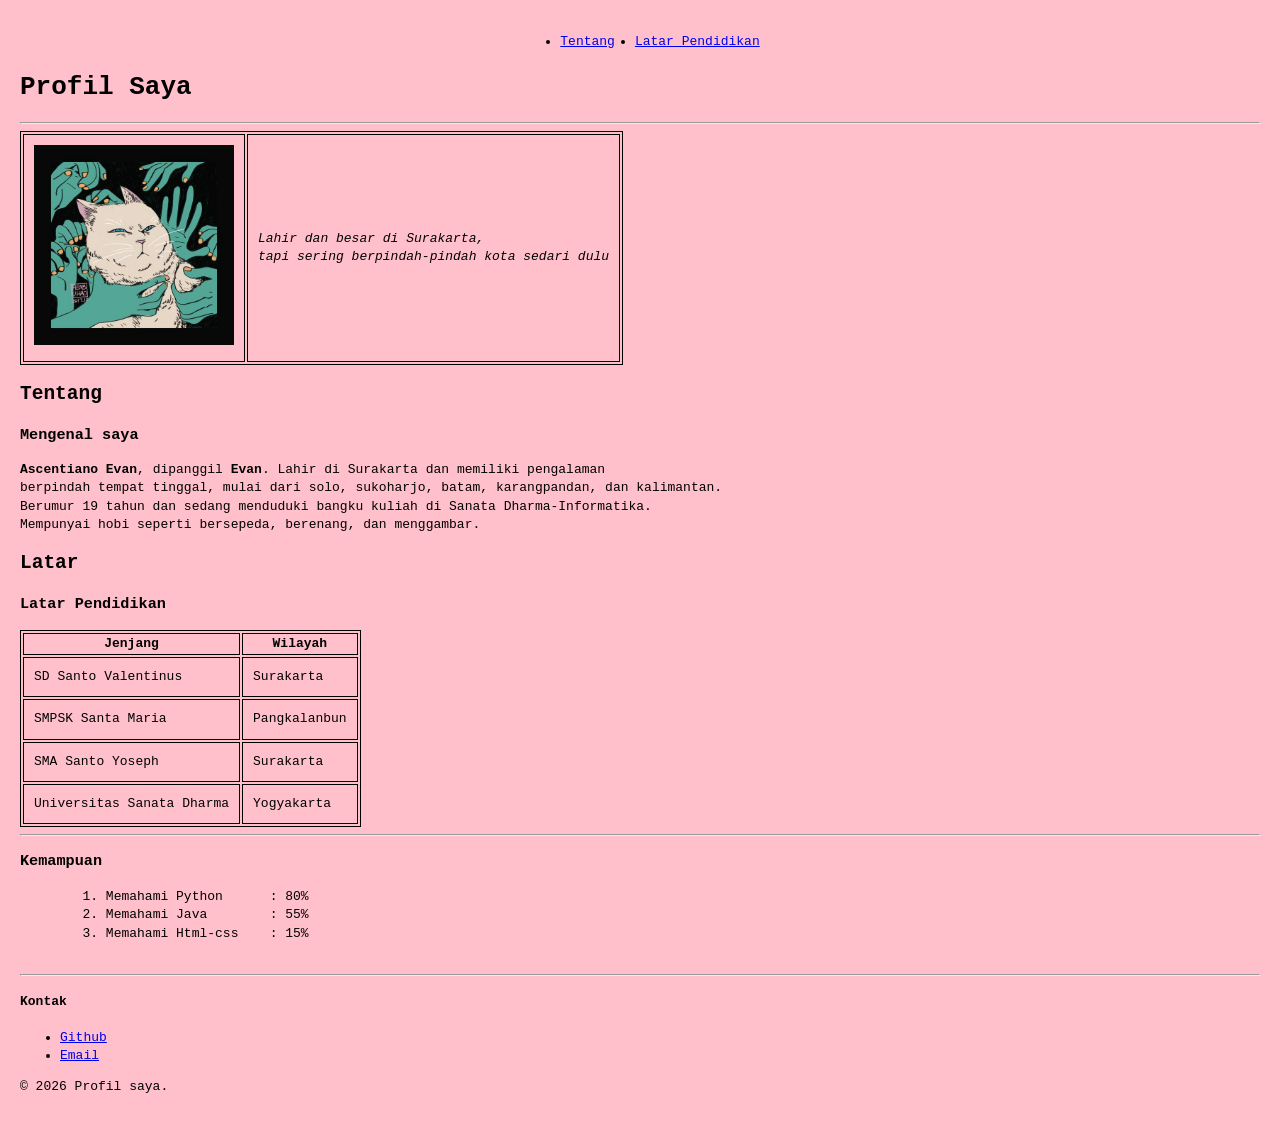
<file: Pemrograman Web/tugas_2/index.html>
<!DOCTYPE html>
<html lang = "id">
	<head>
		<meta charset="UTF-8">
		<link rel="stylesheet" href="styles.css">
		<title>Profil Saya : Semantik</title>
	</head>
	
	<body>
		<header>
			<nav>
				<ul class = "nav">
					<li><a href = "#Tentang">Tentang</a></li>
					<li><a href = "#Latar">Latar Pendidikan</a></li>
				</ul>
			</nav>
			<h1>Profil Saya</h1>

		</header>
		<hr>
		
		<main>			
			<table>
				<tr>
					<td><img src="util/cat1.jpeg" alt="me" width = "200"
					height = "200"></td>
					<td><em>Lahir dan besar di Surakarta,<br> tapi sering berpindah-pindah kota sedari dulu</em></td>
				</tr>
			</table>
			
			<section id = "Tentang" class = "Tentang">
				<h2>Tentang</h2>

				<article>
					<h3>Mengenal saya</h3>
					<p>
						<b>Ascentiano Evan</b>, dipanggil <b>Evan</b>. Lahir di Surakarta dan memiliki pengalaman<br>
						berpindah tempat tinggal, mulai dari solo, sukoharjo, batam, karangpandan, dan kalimantan.<br>Berumur
						19 tahun dan sedang menduduki bangku kuliah di Sanata Dharma-Informatika.<br>
						Mempunyai hobi seperti bersepeda, berenang, dan menggambar.
					</p>
				</article>
			</section>
					
			<section id = "Latar" class="Latar">
				<h2>Latar</h2>
				
				<article>
					<h3>Latar Pendidikan</h3>
					
					<table>
						<tr>
							<th>Jenjang</th>
							<th>Wilayah</th>
						</tr>
						<tr>
							<td>SD Santo Valentinus</td>
							<td>Surakarta</td>
						</tr>
						<tr>
							<td>SMPSK Santa Maria</td>
							<td>Pangkalanbun</td>
						</tr>
						<tr>
							<td>SMA Santo Yoseph</td>
							<td>Surakarta</td>
						</tr>
						<tr>
							<td>Universitas Sanata Dharma  </td>
							<td>Yogyakarta</td>
						</tr>
					</table>
				</article>
			</section>
			<hr>
		</main>
		
		<aside>
			<h3>Kemampuan</h3>
			<h2></h2>
			<pre>
	1. Memahami Python	: 80%
	2. Memahami Java	: 55%
	3. Memahami Html-css	: 15%
			</pre>
			
			<hr>
			<h4>Kontak</h4>
			<ul>
				<li><a href = "https://github.com/AscEvan">Github</a></li>
				<li><a href = "mailto:eascentiano@gmail.com">Email</a></li>
			</ul>
		</aside>
		
		<footer>
			<p>&copy; 2026 Profil saya.</p>
		</footer>	
	
	</body>
</html>
</file>
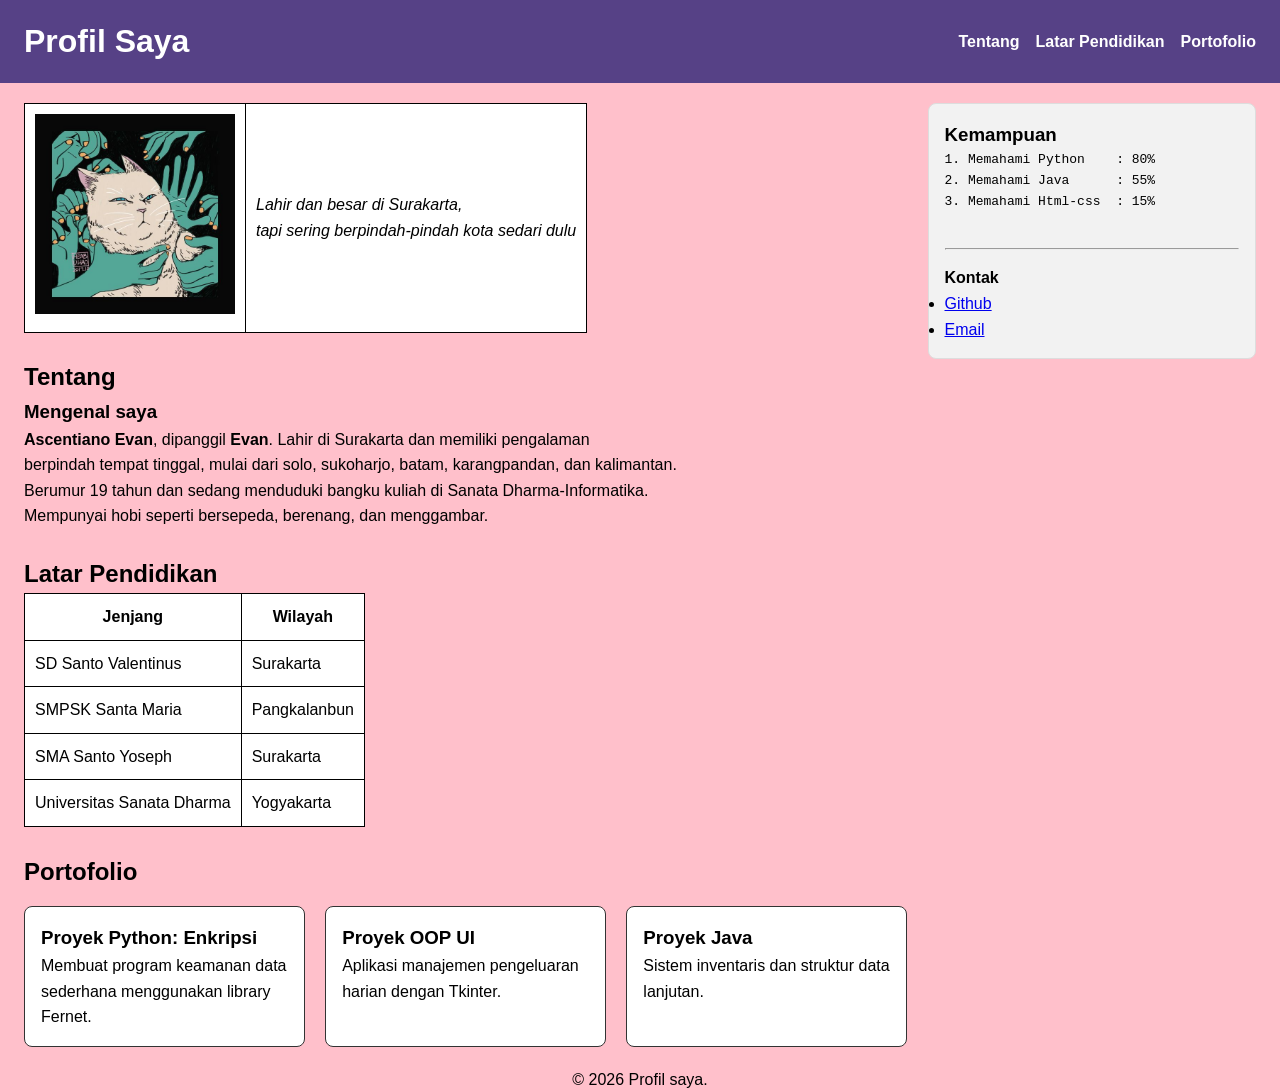
<file: Pemrograman Web/tugas_3/index.html>
<!DOCTYPE html>
<html lang="id">
<head>
    <meta charset="UTF-8">
    <meta name="viewport" content="width=device-width, initial-scale=1.0">
    <link rel="stylesheet" href="styles.css">
    <title>Profil Saya : Semantik</title>
</head>
<body>
    <header>
        <h1>Profil Saya</h1>
        <nav>
            <ul class="nav">
                <li><a href="#Tentang">Tentang</a></li>
                <li><a href="#Latar">Latar Pendidikan</a></li>
                <li><a href="#Portofolio">Portofolio</a></li>
            </ul> 
        </nav>
    </header>
    
    <main>
        <section class="konten-kiri">
            <table>
                <tr>
                    <td><img src="util/cat1.jpeg" alt="me" width="200" height="200"></td>
                    <td><em>Lahir dan besar di Surakarta,<br> tapi sering berpindah-pindah kota sedari dulu</em></td>
                </tr>
            </table>
            <br>

            <section id="Tentang">
                <h2>Tentang</h2>
                <article>
                    <h3>Mengenal saya</h3>
                    <p>
                        <b>Ascentiano Evan</b>, dipanggil <b>Evan</b>. Lahir di Surakarta dan memiliki pengalaman<br>
                        berpindah tempat tinggal, mulai dari solo, sukoharjo, batam, karangpandan, dan kalimantan.<br>Berumur
                        19 tahun dan sedang menduduki bangku kuliah di Sanata Dharma-Informatika.<br>
                        Mempunyai hobi seperti bersepeda, berenang, dan menggambar.
                    </p>
                </article>
            </section>
            <br>

            <section id="Latar">
                <h2>Latar Pendidikan</h2>
                <article>
                    <table>
                        <tr>
                            <th>Jenjang</th>
                            <th>Wilayah</th>
                        </tr>
                        <tr>
                            <td>SD Santo Valentinus</td>
                            <td>Surakarta</td>
                        </tr>
                        <tr>
                            <td>SMPSK Santa Maria</td>
                            <td>Pangkalanbun</td>
                        </tr>
                        <tr>
                            <td>SMA Santo Yoseph</td>
                            <td>Surakarta</td>
                        </tr>
                        <tr>
                            <td>Universitas Sanata Dharma</td>
                            <td>Yogyakarta</td>
                        </tr>
                    </table>
                </article>
            </section>
            <br>

            <section id="Portofolio">
                <h2>Portofolio</h2>
                <div class="daftar-artikel">
                    <article class="kartu">
                        <h3>Proyek Python: Enkripsi</h3>
                        <p>Membuat program keamanan data sederhana menggunakan library Fernet.</p>
                    </article>
                    <article class="kartu">
                        <h3>Proyek OOP UI</h3>
                        <p>Aplikasi manajemen pengeluaran harian dengan Tkinter.</p>
                    </article>
                    <article class="kartu">
                        <h3>Proyek Java</h3>
                        <p>Sistem inventaris dan struktur data lanjutan.</p>
                    </article>
                </div>
            </section>
        </section>
        
        <aside>
            <h3>Kemampuan</h3>
            <pre>
1. Memahami Python    : 80%
2. Memahami Java      : 55%
3. Memahami Html-css  : 15%
            </pre>
            <hr style="margin: 15px 0;">
            <h4>Kontak</h4>
            <ul>
                <li><a href="https://github.com/AscEvan">Github</a></li>
                <li><a href="mailto:eascentiano@gmail.com">Email</a></li>
            </ul>
        </aside>
    </main>
    
    <footer style="margin-top: 20px; text-align: center;">
        <p>&copy; 2026 Profil saya.</p>
    </footer>	
</body>
</html>
</file>
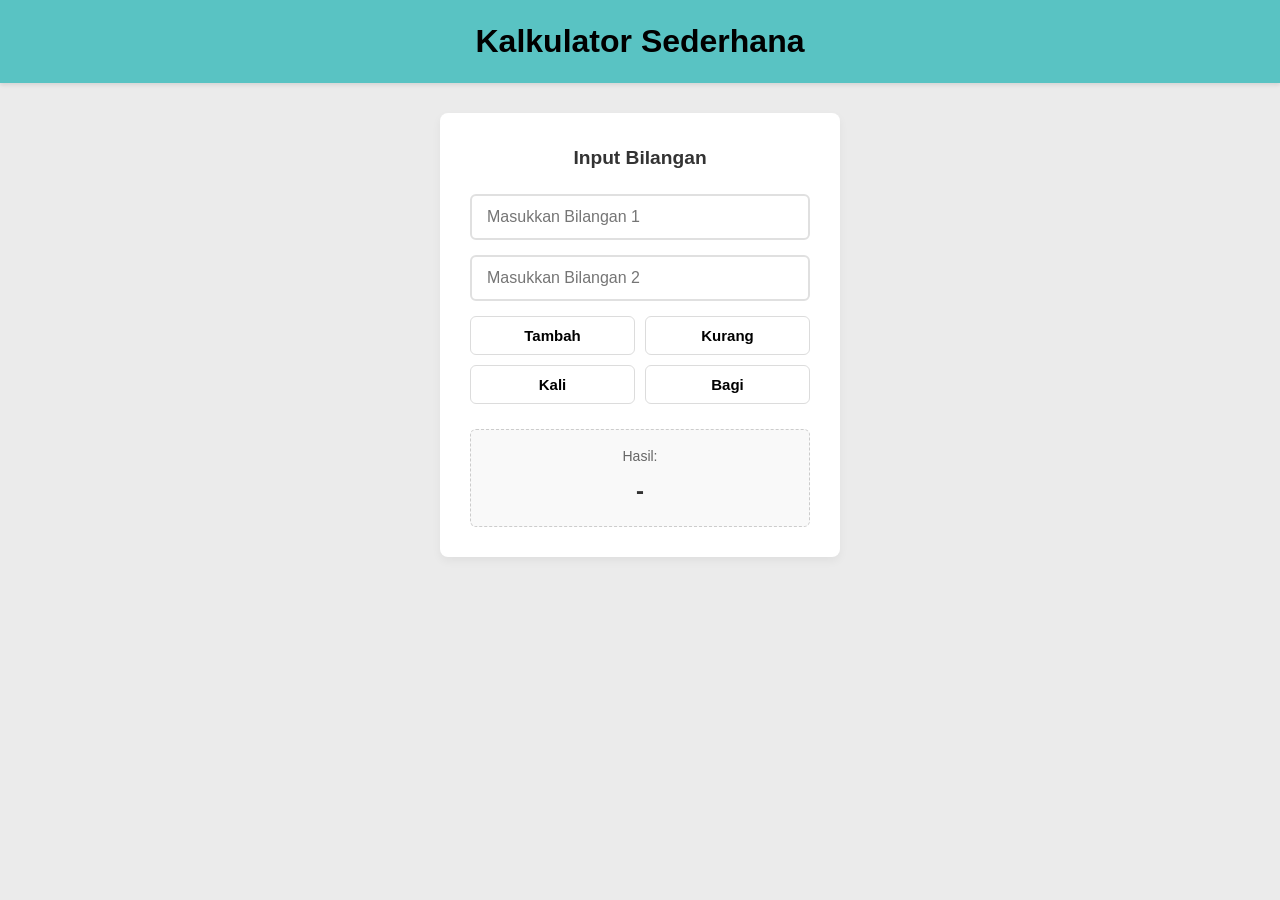
<file: Pemrograman Web/tugas_4/index.html>
<!DOCTYPE html>
<html lang="id">
	<head>
	<meta charset="UTF-8">
		<link rel="stylesheet" href="styles.css">
		<title>Tugas : Kalkulator Sederhana</title>
	</head>
	
	<body>
		<header>
			<h1>Kalkulator Sederhana</h1>
		</header>
		
	<main>
		<section class="calc">
			<h2>Input Bilangan</h2>

			<div class="input-group">
				<input type="text" id="bilangan1" placeholder="Masukkan Bilangan 1">
				<input type="text" id="bilangan2" placeholder="Masukkan Bilangan 2">
			</div>

			<div class="button-group">
				<button id="Tambah" onclick="tambah(bilangan1.value, bilangan2.value)">Tambah</button>
				<button id="Kurang" onclick="kurang(bilangan1.value, bilangan2.value)">Kurang</button>
				<button id="Kali" onclick="kali(bilangan1.value, bilangan2.value)">Kali</button>
				<button id="Bagi" onclick="bagi(bilangan1.value, bilangan2.value)">Bagi</button>
			</div>

			<div class="hasil-box">
				<p>Hasil:</p>
				<div id="hasil">-</div>
			</div>
		</section>
		</main>
		
		<script type="text/javascript" src="actions.js"></script>
	</body>
</html>
</file>
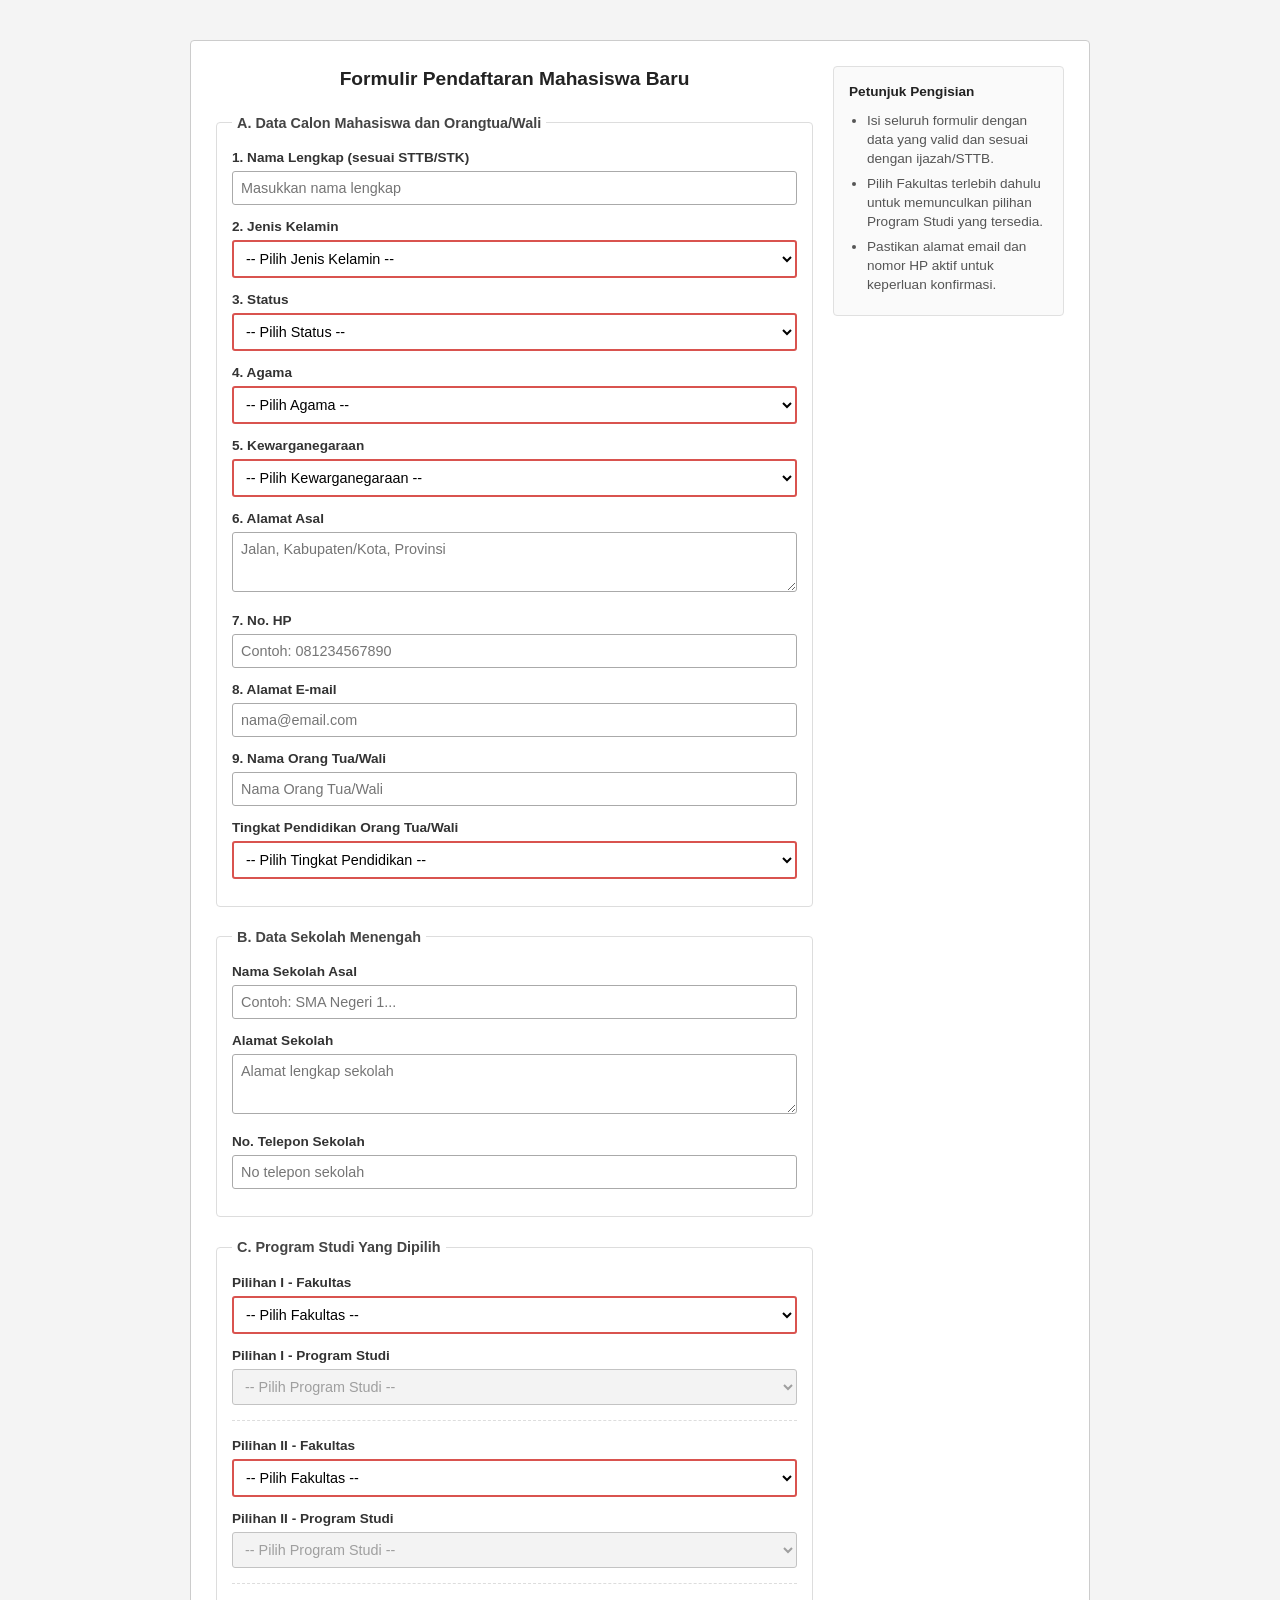
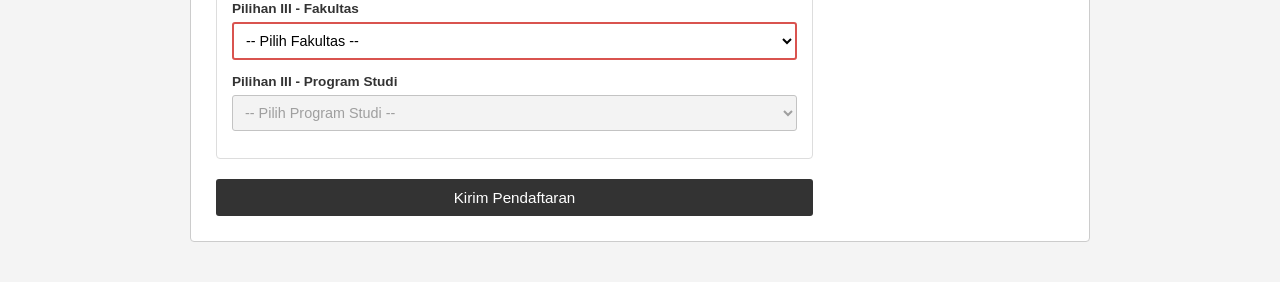
<file: Pemrograman Web/tugas_6/index.html>
<!DOCTYPE html>
<html lang="id">
<head>
    <meta charset="UTF-8">
    <meta name="viewport" content="width=device-width, initial-scale=1.0">
    <title>Formulir Pendaftaran Mahasiswa Baru</title>
    <link rel="stylesheet" href="styles.css">
</head>
<body>
    <main>
        <!-- bagian formulir -->
        <section id="pendaftaran">
            <h2>Formulir Pendaftaran Mahasiswa Baru</h2>
            <form id="form-daftar" novalidate>
                
                <!-- data calon mahasiswa dan orangtua/wali -->
                <fieldset>
                    <legend>A. Data Calon Mahasiswa dan Orangtua/Wali</legend>
                    
                    <div class="form-group">
                        <label for="nama">1. Nama Lengkap (sesuai STTB/STK)</label>
                        <input type="text" id="nama" name="nama" required minlength="3" placeholder="Masukkan nama lengkap">
                        <span class="pesan-error" id="error-nama"></span>
                    </div>

                    <div class="form-group">
                        <label for="gender">2. Jenis Kelamin</label>
                        <select id="gender" name="gender" required>
                            <option value="">-- Pilih Jenis Kelamin --</option>
                        </select>
                        <span class="pesan-error" id="error-gender"></span>
                    </div>

                    <div class="form-group">
                        <label for="status">3. Status</label>
                        <select id="status" name="status" required>
                            <option value="">-- Pilih Status --</option>
                        </select>
                        <span class="pesan-error" id="error-status"></span>
                    </div>

                    <div class="form-group">
                        <label for="agama">4. Agama</label>
                        <select id="agama" name="agama" required>
                            <option value="">-- Pilih Agama --</option>
                        </select>
                        <span class="pesan-error" id="error-agama"></span>
                    </div>

                    <div class="form-group">
                        <label for="kewarganegaraan">5. Kewarganegaraan</label>
                        <select id="kewarganegaraan" name="kewarganegaraan" required>
                            <option value="">-- Pilih Kewarganegaraan --</option>
                        </select>
                        <span class="pesan-error" id="error-kewarganegaraan"></span>
                    </div>

                    <div class="form-group">
                        <label for="alamat">6. Alamat Asal</label>
                        <textarea id="alamat" name="alamat" required minlength="10" placeholder="Jalan, Kabupaten/Kota, Provinsi"></textarea>
                        <span class="pesan-error" id="error-alamat"></span>
                    </div>

                    <div class="form-group">
                        <label for="hp">7. No. HP</label>
                        <input type="tel" id="hp" name="hp" required pattern="[0-9]{10,15}" placeholder="Contoh: 081234567890">
                        <span class="pesan-error" id="error-hp"></span>
                    </div>

                    <div class="form-group">
                        <label for="email">8. Alamat E-mail</label>
                        <input type="email" id="email" name="email" required pattern="[a-z0-9._%+-]+@[a-z0-9.-]+\.[a-z]{2,}" placeholder="nama@email.com">
                        <span class="pesan-error" id="error-email"></span>
                    </div>

                    <div class="form-group">
                        <label for="nama-ortu">9. Nama Orang Tua/Wali</label>
                        <input type="text" id="nama-ortu" name="nama_ortu" required minlength="3" placeholder="Nama Orang Tua/Wali">
                        <span class="pesan-error" id="error-nama-ortu"></span>
                    </div>

                    <div class="form-group">
                        <label for="pendidikan-ortu">Tingkat Pendidikan Orang Tua/Wali</label>
                        <select id="pendidikan-ortu" name="pendidikan_ortu" required>
                            <option value="">-- Pilih Tingkat Pendidikan --</option>
                        </select>
                        <span class="pesan-error" id="error-pendidikan-ortu"></span>
                    </div>
                </fieldset>

                <!-- data Sekolah Menengah -->
                <fieldset>
                    <legend>B. Data Sekolah Menengah</legend>
                    
                    <div class="form-group">
                        <label for="nama-sekolah">Nama Sekolah Asal</label>
                        <input type="text" id="nama-sekolah" name="nama_sekolah" required minlength="3" placeholder="Contoh: SMA Negeri 1...">
                        <span class="pesan-error" id="error-nama-sekolah"></span>
                    </div>

                    <div class="form-group">
                        <label for="alamat-sekolah">Alamat Sekolah</label>
                        <textarea id="alamat-sekolah" name="alamat_sekolah" required minlength="5" placeholder="Alamat lengkap sekolah"></textarea>
                        <span class="pesan-error" id="error-alamat-sekolah"></span>
                    </div>

                    <div class="form-group">
                        <label for="telp-sekolah">No. Telepon Sekolah</label>
                        <input type="tel" id="telp-sekolah" name="telp_sekolah" required pattern="[0-9]{7,15}" placeholder="No telepon sekolah">
                        <span class="pesan-error" id="error-telp-sekolah"></span>
                    </div>
                </fieldset>

                <!-- program studi yang dipilih -->
                <fieldset>
                    <legend>C. Program Studi Yang Dipilih</legend>

                    <!-- Pilihan I -->
                    <div class="form-group">
                        <label for="fakultas1">Pilihan I - Fakultas</label>
                        <select id="fakultas1" name="fakultas1" required>
                            <option value="">-- Pilih Fakultas --</option>
                        </select>
                        <span class="pesan-error" id="error-fakultas1"></span>
                    </div>
                    <div class="form-group">
                        <label for="prodi1">Pilihan I - Program Studi</label>
                        <select id="prodi1" name="prodi1" required disabled>
                            <option value="">-- Pilih Program Studi --</option>
                        </select>
                        <span class="pesan-error" id="error-prodi1"></span>
                    </div>

                    <hr class="divider">

                    <!-- Pilihan II -->
                    <div class="form-group">
                        <label for="fakultas2">Pilihan II - Fakultas</label>
                        <select id="fakultas2" name="fakultas2" required>
                            <option value="">-- Pilih Fakultas --</option>
                        </select>
                        <span class="pesan-error" id="error-fakultas2"></span>
                    </div>
                    <div class="form-group">
                        <label for="prodi2">Pilihan II - Program Studi</label>
                        <select id="prodi2" name="prodi2" required disabled>
                            <option value="">-- Pilih Program Studi --</option>
                        </select>
                        <span class="pesan-error" id="error-prodi2"></span>
                    </div>

                    <hr class="divider">

                    <!-- Pilihan III -->
                    <div class="form-group">
                        <label for="fakultas3">Pilihan III - Fakultas</label>
                        <select id="fakultas3" name="fakultas3" required>
                            <option value="">-- Pilih Fakultas --</option>
                        </select>
                        <span class="pesan-error" id="error-fakultas3"></span>
                    </div>
                    <div class="form-group">
                        <label for="prodi3">Pilihan III - Program Studi</label>
                        <select id="prodi3" name="prodi3" required disabled>
                            <option value="">-- Pilih Program Studi --</option>
                        </select>
                        <span class="pesan-error" id="error-prodi3"></span>
                    </div>
                </fieldset>

                <button type="submit">Kirim Pendaftaran</button>
            </form>
        </section>

        <!-- sidebar  -->
        <aside id="info-panduan">
            <h3>Petunjuk Pengisian</h3>
            <ul>
                <li>Isi seluruh formulir dengan data yang valid dan sesuai dengan ijazah/STTB.</li>
                <li>Pilih Fakultas terlebih dahulu untuk memunculkan pilihan Program Studi yang tersedia.</li>
                <li>Pastikan alamat email dan nomor HP aktif untuk keperluan konfirmasi.</li>
            </ul>
        </aside>
    </main>
    <script src="script.js"></script>
</body>
</html>
</file>
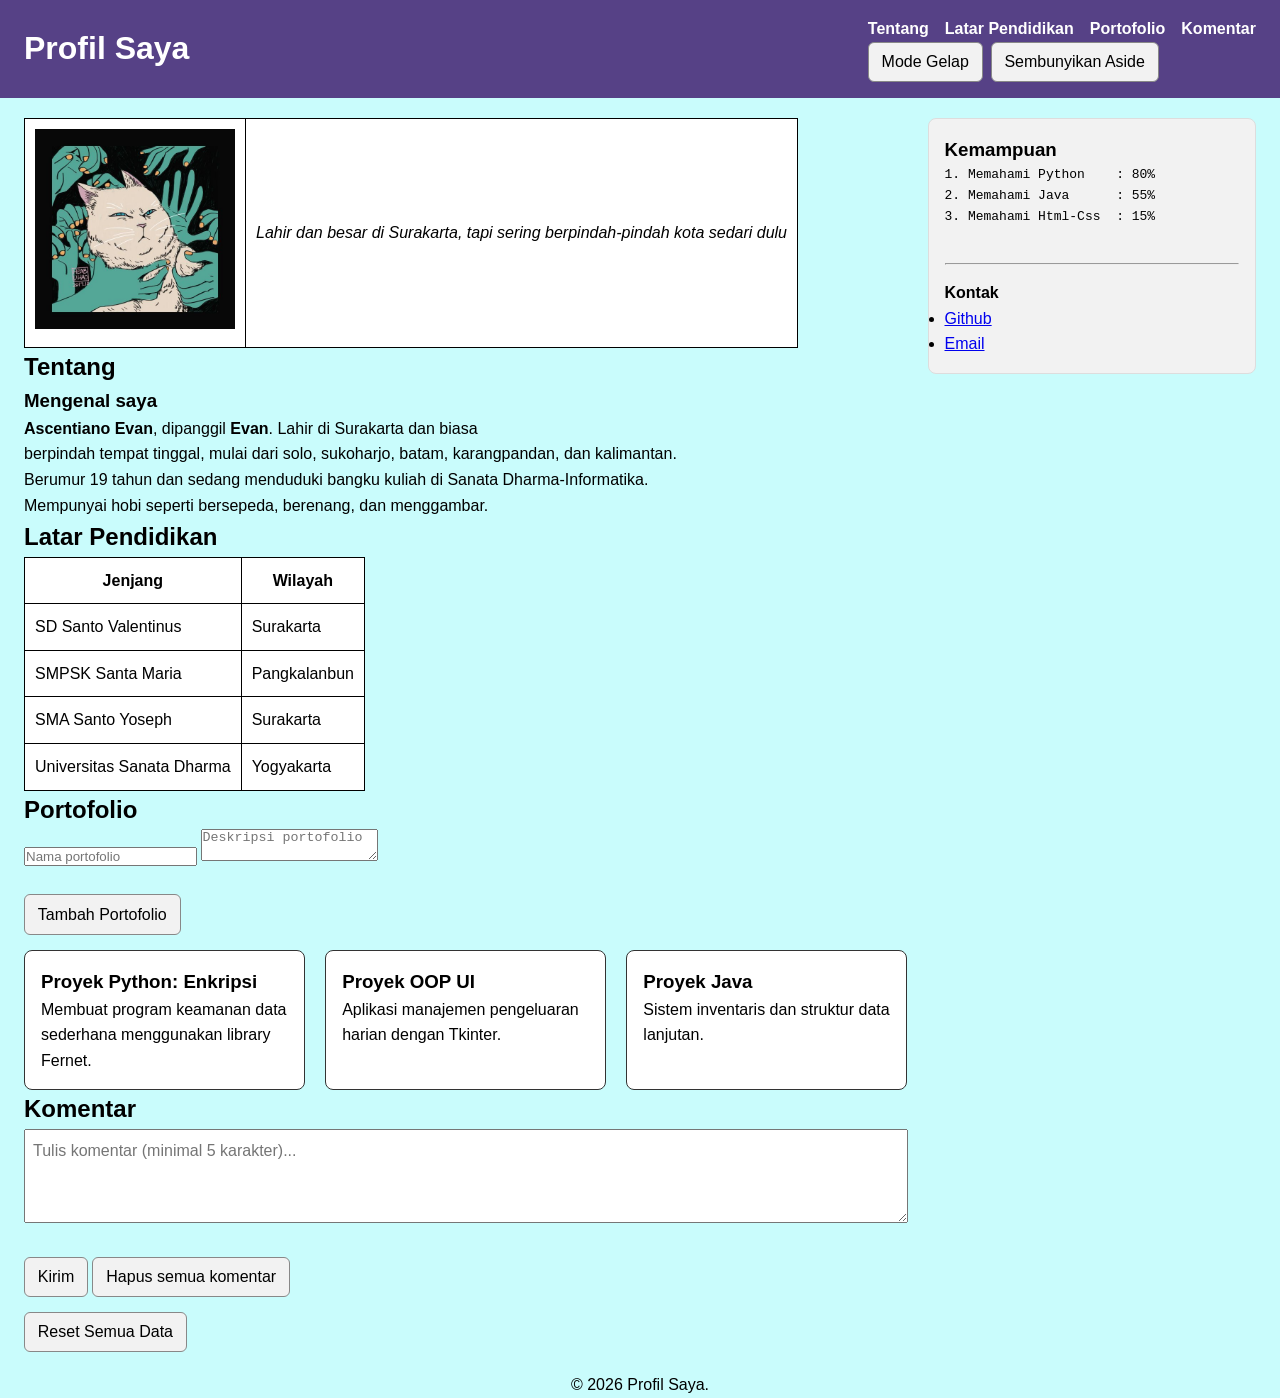
<file: Pemrograman_Web/tugas_7/index.html>
<!DOCTYPE html>
<html lang="id">
<head>
  <meta charset="UTF-8">
  <meta name="viewport" content="width=device-width, initial-scale=1.0">
  <link rel="stylesheet" href="styles.css">
  <title>Profil Saya — Modul 7 Client-side State</title>
</head>
<body>
  <header>
    <h1>Profil Saya</h1>
    <nav>
      <ul class="nav">
        <li><a href="#Tentang">Tentang</a></li>
        <li><a href="#Latar">Latar Pendidikan</a></li>
        <li><a href="#Portofolio">Portofolio</a></li>
        <li><a href="#Komentar">Komentar</a></li>
      </ul>
      <div class="nav-aksi">
        <button id="btn-tema">Mode Gelap</button>
        <button id="btn-toggle-aside">Sembunyikan Aside</button>
      </div>
    </nav>
  </header>

  <main>
    <section id="konten-kiri">
      <div class="profil">
        <table>
          <tr>
            <td><img src="util/cat1.jpeg" alt="foto profil" width="200" height="200"></td>
            <td><em>Lahir dan besar di Surakarta, tapi sering berpindah-pindah kota sedari dulu</em></td>
          </tr>
        </table>
      </div>

      <section id="Tentang">
        <h2>Tentang</h2>
        <article>
          <h3>Mengenal saya</h3>
          <p>
            <b>Ascentiano Evan</b>, dipanggil <b>Evan</b>. Lahir di Surakarta dan biasa<br>
            berpindah tempat tinggal, mulai dari solo, sukoharjo, batam, karangpandan, dan kalimantan.<br>
            Berumur 19 tahun dan sedang menduduki bangku kuliah di Sanata Dharma-Informatika.<br>
            Mempunyai hobi seperti bersepeda, berenang, dan menggambar.
          </p>
        </article>
      </section>

      <section id="Latar">
        <h2>Latar Pendidikan</h2>
        <article>
          <table>
            <tr><th>Jenjang</th><th>Wilayah</th></tr>
            <tr><td>SD Santo Valentinus</td><td>Surakarta</td></tr>
            <tr><td>SMPSK Santa Maria</td><td>Pangkalanbun</td></tr>
            <tr><td>SMA Santo Yoseph</td><td>Surakarta</td></tr>
            <tr><td>Universitas Sanata Dharma</td><td>Yogyakarta</td></tr>
          </table>
        </article>
      </section>

      <section id="Portofolio">
        <h2>Portofolio</h2>
        <form id="form-portofolio" novalidate>
          <input type="text" id="input-judul" placeholder="Nama portofolio">
          <textarea id="input-isi" rows="2" placeholder="Deskripsi portofolio"></textarea>
          <p id="error-portofolio" class="error"></p>
          <button type="submit" id="btn-tambah">Tambah Portofolio</button>
        </form>
        <div class="daftar-artikel" id="daftar-portofolio"></div>
      </section>

      <section id="Komentar">
        <h2>Komentar</h2>
        <form id="form-komentar" novalidate>
          <textarea id="input-komentar" rows="3" placeholder="Tulis komentar (minimal 5 karakter)..."></textarea>
          <p id="pesan-error" class="error"></p>
          <button type="submit">Kirim</button>
          <button type="button" id="btn-hapus-semua">Hapus semua komentar</button>
        </form>
        <div id="daftar-komentar"></div>
      </section>

      <section id="aksi-reset">
        <button id="btn-reset">Reset Semua Data</button>
      </section>
    </section>

    <aside>
      <h3>Kemampuan</h3>
      <pre>
1. Memahami Python    : 80%
2. Memahami Java      : 55%
3. Memahami Html-Css  : 15%
      </pre>
      <hr style="margin: 15px 0;">
      <h4>Kontak</h4>
      <ul>
        <li><a href="https://github.com/AscEvan">Github</a></li>
        <li><a href="mailto:eascentiano@gmail.com">Email</a></li>
      </ul>
    </aside>
  </main>

  <footer style="margin-top: 20px; text-align: center;">
    <p>&copy; 2026 Profil Saya.</p>
  </footer>

  <button id="btn-atas" class="tersembunyi">&uarr; Kembali ke atas</button>
  <script type="text/javascript" src="script.js"></script>
</body>
</html>
</file>
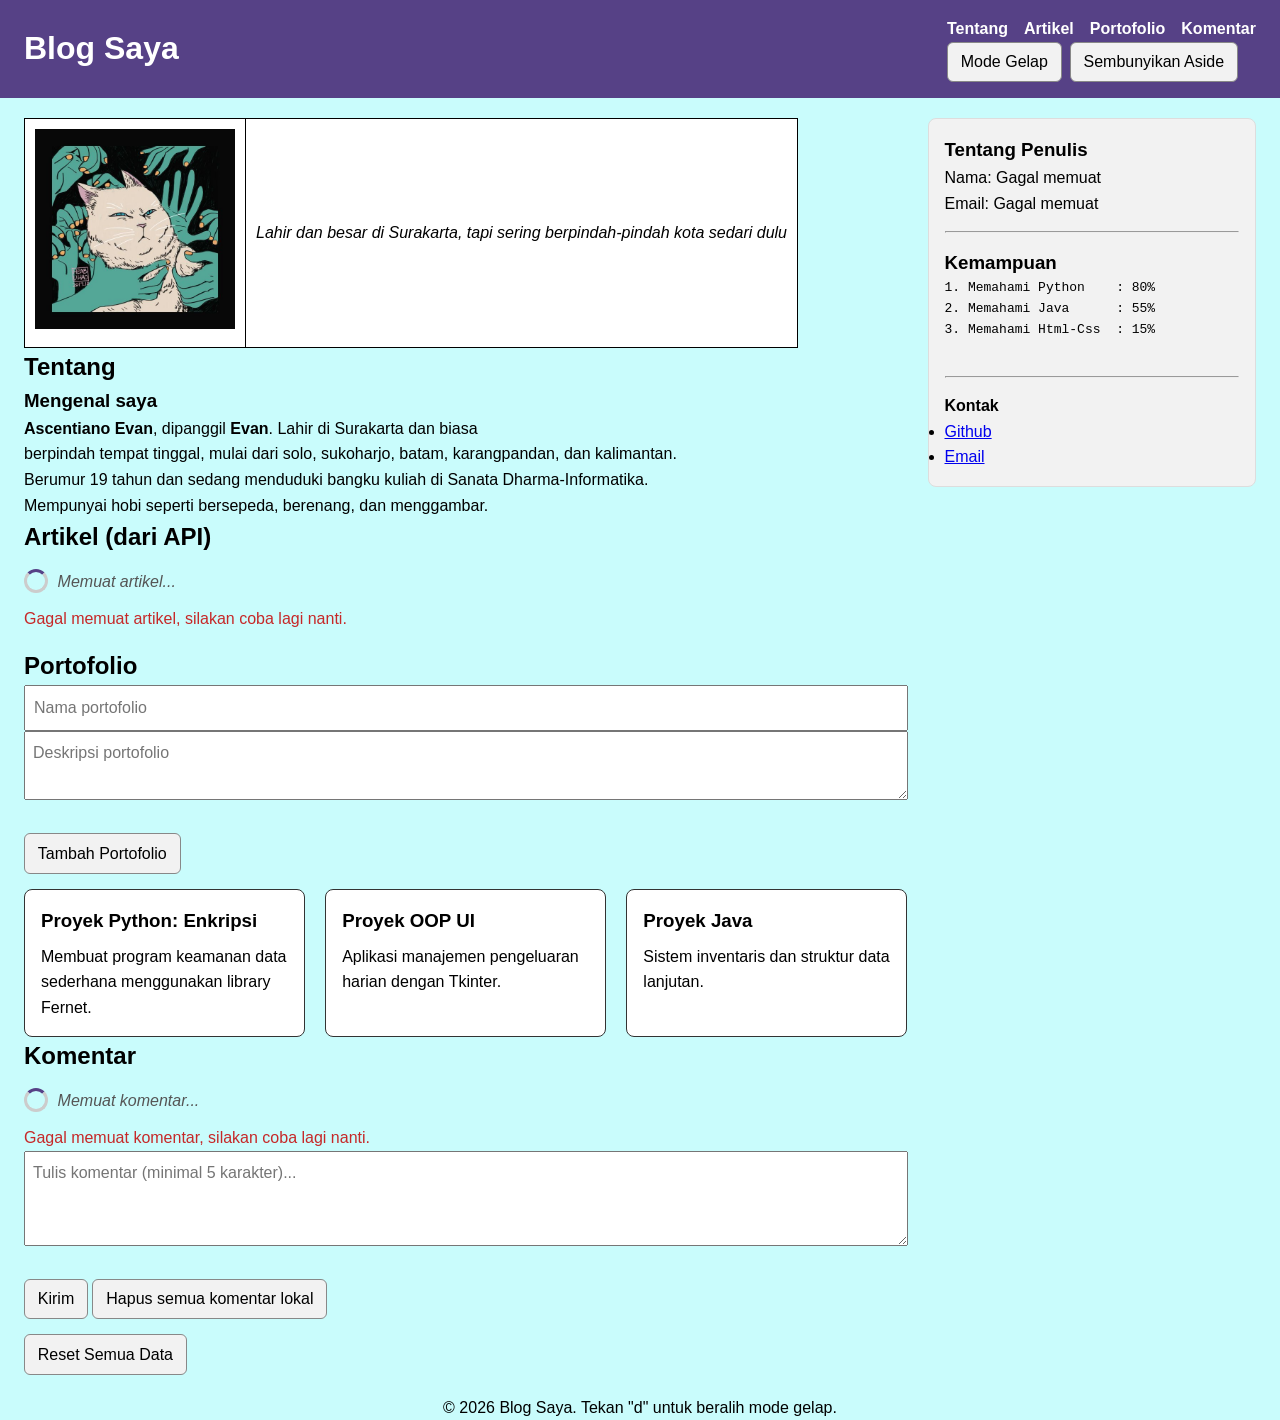
<file: Pemrograman_Web/tugas_8/index.html>
<!DOCTYPE html>
<html lang="id">
<head>
  <meta charset="UTF-8">
  <meta name="viewport" content="width=device-width, initial-scale=1.0">
  <link rel="stylesheet" href="styles.css">
  <title>Blog Saya — Modul 8 Fetch API &amp; JSON</title>
</head>
<body>
  <header>
    <h1>Blog Saya</h1>
    <nav>
      <ul class="nav">
        <li><a href="#Tentang">Tentang</a></li>
        <li><a href="#Artikel">Artikel</a></li>
        <li><a href="#Portofolio">Portofolio</a></li>
        <li><a href="#Komentar">Komentar</a></li>
      </ul>
      <div class="nav-aksi">
        <button id="btn-tema">Mode Gelap</button>
        <button id="btn-toggle-aside">Sembunyikan Aside</button>
      </div>
    </nav>
  </header>

  <main>
    <section id="konten-kiri">
      <div class="profil">
        <table>
          <tr>
            <td><img src="util/cat1.jpeg" alt="foto profil" width="200" height="200"></td>
            <td><em>Lahir dan besar di Surakarta, tapi sering berpindah-pindah kota sedari dulu</em></td>
          </tr>
        </table>
      </div>

      <section id="Tentang">
        <h2>Tentang</h2>
        <article>
          <h3>Mengenal saya</h3>
          <p>
            <b>Ascentiano Evan</b>, dipanggil <b>Evan</b>. Lahir di Surakarta dan biasa<br>
            berpindah tempat tinggal, mulai dari solo, sukoharjo, batam, karangpandan, dan kalimantan.<br>
            Berumur 19 tahun dan sedang menduduki bangku kuliah di Sanata Dharma-Informatika.<br>
            Mempunyai hobi seperti bersepeda, berenang, dan menggambar.
          </p>
        </article>
      </section>

      <section id="Artikel">
        <h2>Artikel (dari API)</h2>
        <!-- Indikator loading (Modul 8 · B.4) -->
        <div id="loading" class="spinner-wrapper" aria-live="polite">
          <div class="spinner"></div>
          <span>Memuat artikel...</span>
        </div>
        <!-- Pesan error (Modul 8 · B.5) -->
        <p id="error-artikel" class="error tersembunyi"></p>
        <!-- Artikel dirender dinamis dari API -->
        <div class="daftar-artikel" id="daftar-artikel"></div>
      </section>

      <section id="Portofolio">
        <h2>Portofolio</h2>
        <form id="form-portofolio" novalidate>
          <input type="text" id="input-judul" placeholder="Nama portofolio">
          <textarea id="input-isi" rows="2" placeholder="Deskripsi portofolio"></textarea>
          <p id="error-portofolio" class="error"></p>
          <button type="submit" id="btn-tambah">Tambah Portofolio</button>
        </form>
        <div class="daftar-artikel" id="daftar-portofolio"></div>
      </section>

      <section id="Komentar">
        <h2>Komentar</h2>
        <!-- Indikator loading komentar -->
        <div id="loading-komentar" class="spinner-wrapper tersembunyi" aria-live="polite">
          <div class="spinner"></div>
          <span>Memuat komentar...</span>
        </div>
        <p id="error-komentar" class="error tersembunyi"></p>
        <form id="form-komentar" novalidate>
          <textarea id="input-komentar" rows="3" placeholder="Tulis komentar (minimal 5 karakter)..."></textarea>
          <p id="pesan-error" class="error"></p>
          <button type="submit">Kirim</button>
          <button type="button" id="btn-hapus-semua">Hapus semua komentar lokal</button>
        </form>
        <div id="daftar-komentar"></div>
      </section>

      <section id="aksi-reset">
        <button id="btn-reset">Reset Semua Data</button>
      </section>
    </section>

    <aside>
      <h3>Tentang Penulis</h3>
      <p>Nama: <span id="nama-penulis">...</span></p>
      <p>Email: <span id="email-penulis">...</span></p>
      <hr style="margin: 15px 0;">
      <h3>Kemampuan</h3>
      <pre>
1. Memahami Python    : 80%
2. Memahami Java      : 55%
3. Memahami Html-Css  : 15%
      </pre>
      <hr style="margin: 15px 0;">
      <h4>Kontak</h4>
      <ul>
        <li><a href="https://github.com/AscEvan">Github</a></li>
        <li><a href="mailto:eascentiano@gmail.com">Email</a></li>
      </ul>
    </aside>
  </main>

  <footer style="margin-top: 20px; text-align: center;">
    <p>&copy; 2026 Blog Saya. Tekan "d" untuk beralih mode gelap.</p>
  </footer>

  <button id="btn-atas" class="tersembunyi">&uarr; Kembali ke atas</button>
  <script type="text/javascript" src="script.js"></script>
</body>
</html>
</file>
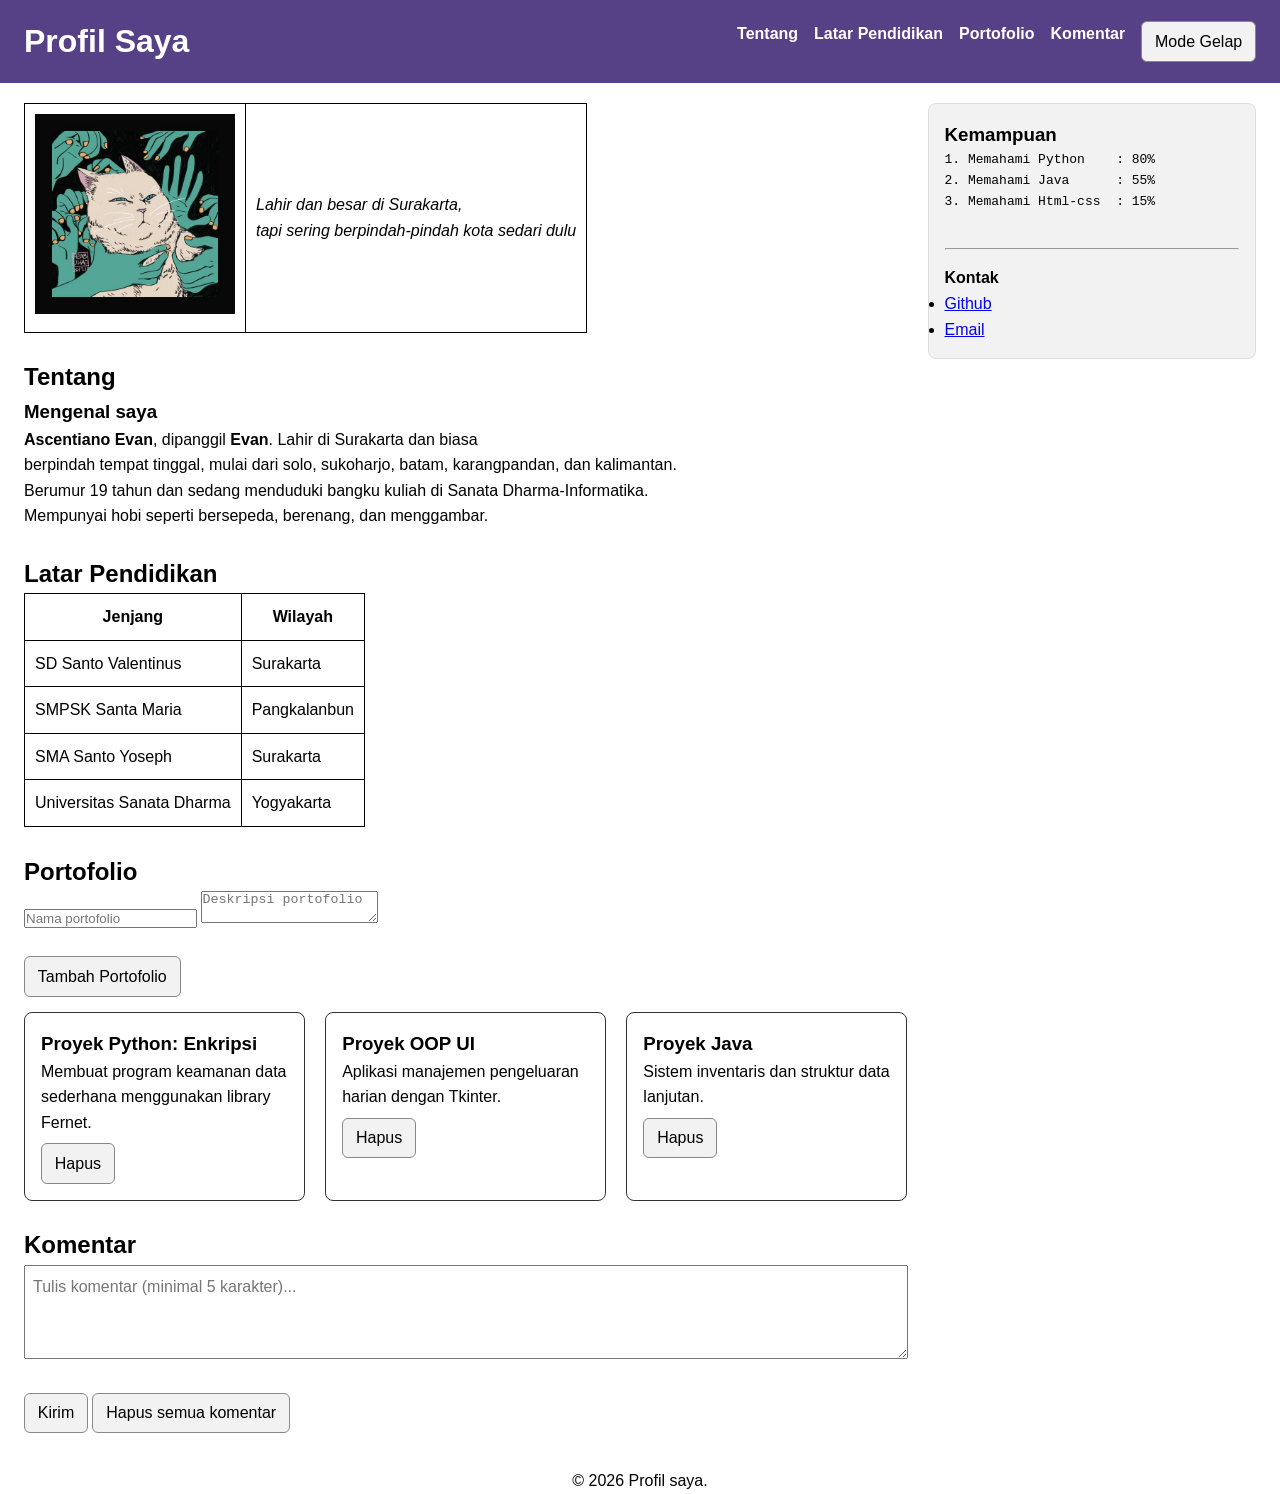
<file: Pemrograman Web/tugas_5/JS_DOM/index.html>
<!DOCTYPE html>
<html lang="id">

    <head>
        <meta charset="UTF-8">
        <meta name="viewport" content="width=device-width, initial-scale=1.0">
        <link rel="stylesheet" href="styles.css">
        <title>Profil Saya : JS DOM</title>
    </head>
    
    <body>
        <header>
            <h1>Profil Saya</h1>
            <nav>
                <ul class="nav">
                    <li><a href="#Tentang">Tentang</a></li>
                    <li><a href="#Latar">Latar Pendidikan</a></li>
                    <li><a href="#Portofolio">Portofolio</a></li>
                    <li><a href="#Komentar">Komentar</a></li>
                    <button id ="btn-tema">Mode Gelap</button>
                </ul> 
            </nav>
        </header>

        <main>
            <section class="konten-kiri">
                <table>
                <tr>
                    <td><img src="util/cat1.jpeg" alt="me" width="200" height="200"></td>
                    <td><em>Lahir dan besar di Surakarta,<br> tapi sering berpindah-pindah kota sedari dulu</em></td>
                </tr>
                </table>
            <br>

            <section id="Tentang">
                <h2>Tentang</h2>
                    <article>
                        <h3>Mengenal saya</h3>
                            <p>
                            <b>Ascentiano Evan</b>, dipanggil <b>Evan</b>. Lahir di Surakarta dan biasa<br>
berpindah tempat tinggal, mulai dari solo, sukoharjo, batam, karangpandan, dan kalimantan.<br>Berumur
19 tahun dan sedang menduduki bangku kuliah di Sanata Dharma-Informatika.<br>
Mempunyai hobi seperti bersepeda, berenang, dan menggambar.
                            </p>
                    </article>
            </section>
            <br>

            <section id="Latar">
                <h2>Latar Pendidikan</h2>
                    <article>
                        <table>
                            <tr>
                                <th>Jenjang</th>
                                <th>Wilayah</th>
                            </tr>
                            <tr>   
                                <td>SD Santo Valentinus</td>
                                <td>Surakarta</td>
                            </tr>
                            <tr>
                                <td>SMPSK Santa Maria</td>
                                <td>Pangkalanbun</td>
                            </tr>
                            <tr>
                                <td>SMA Santo Yoseph</td>
                                <td>Surakarta</td>
                            </tr>
                            <tr>
                                <td>Universitas Sanata Dharma</td>
                                <td>Yogyakarta</td>
                            </tr>
                        </table>
                    </article>
                </section>
                <br>

                <section id="Portofolio">
                    <h2>Portofolio</h2>
                    <form id="form-portofolio" novalidate>
                        <input type="text" id="input-judul" placeholder="Nama portofolio">
                        <textarea id="input-isi" rows="2" placeholder="Deskripsi portofolio"></textarea>
                        <p id="error-portofolio" class="error"></p>
                        <button type="submit" id="btn-tambah">Tambah Portofolio</button>
                    </form>
                    
<!--                     kartu porto -->
                    <div class="daftar-artikel" id="daftar-portofolio"></div>
                </section>
                <br>   

                <section id="Komentar">
                    <h2>Komentar</h2>
                    <form id="form-komentar" novalidate>
                        <textarea id="input-komentar" rows="3" placeholder="Tulis komentar (minimal 5 karakter)..."></textarea>
                        <p id="pesan-error" class="error"></p>
                        <button type="submit">Kirim</button>
                        <button type="button" id="btn-hapus-semua">Hapus semua komentar</button>
                    </form>
                    <div id="daftar-komentar"></div>
                </section>
                
                </section>
                    <aside>
                        <h3>Kemampuan</h3>
                            <pre>
1. Memahami Python    : 80%
2. Memahami Java      : 55%
3. Memahami Html-css  : 15%
                            </pre>
                        <hr style="margin: 15px 0;">
                        <h4>Kontak</h4>
                        <ul>
                            <li><a href="https://github.com/AscEvan">Github</a></li>
                            <li><a href="mailto:eascentiano@gmail.com">Email</a></li>
                        </ul>
                    </aside>
                    
        </main>

        <footer style="margin-top: 20px; text-align: center;">
            <p>&copy; 2026 Profil saya.</p>
        </footer>	

        <button id="btn-atas" class="tersembunyi">&uarr; Kembali ke atas</button>

        <script type="text/javascript" src="script.js"></script>
    </body>
</html>
</file>
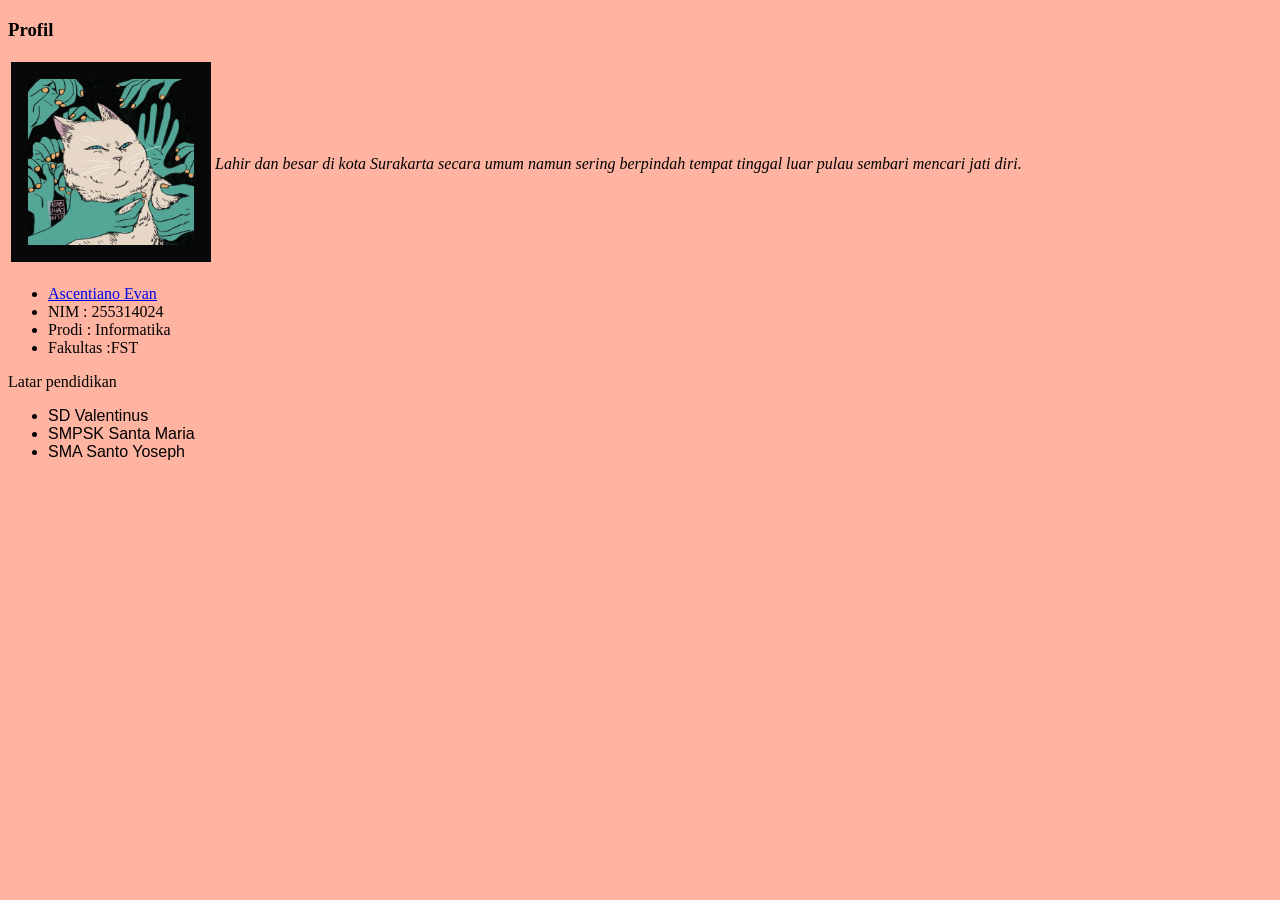
<file: Pemrograman Web/tugas_1/tugas_1.html>
<!DOCTYPE html>

<html>
    <head>
        <title> Profil </title>
    </head>

    <body style='background-color:#FFB4A1;'>
        <h3>Profil </h3>
        
        <table>
            <tr>
                <td><img src="util/cat1.jpeg" alt="me" width="200" height="200"></td>
                <td> <em>Lahir dan besar di kota Surakarta secara umum namun sering berpindah tempat tinggal luar pulau sembari mencari jati diri.
                </em>
                </td>
                
            </tr>
        </table>

        <ul>
            <li> <a href="https://github.com/AscEvan">Ascentiano Evan</a></li>
            <li>NIM : 255314024</li>
            <li>Prodi : Informatika</li>
            <li>Fakultas :FST</li>
        </ul>
        <p size = "10">Latar pendidikan</p>
        <ul>
            <font face='Arial'>
                <li>SD Valentinus</li>
                <li>SMPSK Santa Maria</li>
                <li>SMA Santo Yoseph</li>
            </font>
        </ul>


    </body>


</html>
</file>
<file: Pemrograman Web/tugas_2/styles.css>
body {
	background-color : #FFC0CB;
	margin : 0;
	padding : 20px;
	line-height : 1.4;
	font-family: monospace;
}

table, th, td{
	border : 1px solid black;
}
td{
	padding : 10px;
}
ul{

}
.nav{
	display : flex;
	padding : 20;
	gap : 20px;
	justify-content: center;
}
</file>
<file: Pemrograman Web/tugas_3/styles.css>
* {
    margin: 0;
    padding: 0;
    box-sizing: border-box;
}

body {
    font-family: Arial, sans-serif;
    line-height: 1.6;
    background-color: #FFC0CB; 
}


table, th, td {
    border: 1px solid black;
    border-collapse: collapse;
}
td, th {
    padding: 10px;
    background-color: #fff; 
}


header {
    display: flex;
    justify-content: space-between;
    align-items: center;
    flex-wrap: wrap;
    padding: 16px 24px;
    background-color: #564186;
    color: white;
    margin-bottom: 20px;
}

header nav ul {
    display: flex;
    gap: 16px;
    list-style: none;
}

header nav a {
    color: white;
    text-decoration: none;
    font-weight: bold;
}


main {
    display: flex;
    flex-direction: column;
    gap: 20px;
    padding: 0 24px;
}

aside {
    background-color: #f2f2f2;
    padding: 16px;
    border-radius: 8px;
    border: 1px solid #ddd;
}


.daftar-artikel {
    display: grid;
    grid-template-columns: 1fr;
    gap: 20px;
    margin-top: 15px;
}

.daftar-artikel article {
    border: 1px solid #333;
    border-radius: 8px;
    padding: 16px;
    background-color: #fff;
}


@media (min-width: 768px) {
    main {
        flex-direction: row;
        align-items: flex-start; 
    }
    
  
    main > section {
        flex: 3;
    }
    
    main > aside {
        flex: 1;
    }

    .daftar-artikel {
        grid-template-columns: repeat(2, 1fr);
    }
}

@media (min-width: 992px) {

    .daftar-artikel {
        grid-template-columns: repeat(3, 1fr);
    }
}
</file>
<file: Pemrograman Web/tugas_4/styles.css>
* {
	margin: 0;
	padding: 0;
	box-sizing: border-box;
}

body {
	font-family: Arial, sans-serif;
	line-height: 1.6;
	background-color: #EBEBEB; 
}

header {
	display: flex;
	justify-content: center;
	align-items: center;
	padding: 16px 24px;
	background-color: #59c3c3;
	color: black;
	margin-bottom: 30px;
	box-shadow: 0 2px 4px rgba(0,0,0,0.1);
}

main {
	display: flex;
	justify-content: center;
	padding: 0 24px;
}

.calc {
	background-color: white;
	padding: 30px;
	border-radius: 8px;
	box-shadow: 0 4px 10px rgba(0,0,0,0.05);
	width: 100%;
	max-width: 400px;
	text-align: center;
}

.calc h2 {
	margin-bottom: 20px;
	color: #333;
	font-size: 1.2rem;
}

.input-group input {
	width: 100%;
	padding: 12px 15px;
	margin-bottom: 15px;
	border: 2px solid #e0e0e0;
	border-radius: 6px;
	font-size: 16px;
	outline: none;
	transition: border-color 0.3s ease;
}

.input-group input:focus {
	border-color: #59c3c3;
}

.button-group {
	display: flex;
	flex-wrap: wrap;
	gap: 10px;
	justify-content: center;
	margin-bottom: 25px;
}

button {
	flex: 1 1 calc(50% - 10px);
	padding: 10px;
	border: 1px solid #dcdcdc;
	background-color: white;
	border-radius: 6px;
	cursor: pointer;
	font-size: 15px;
	font-weight: bold;
	transition: background-color 0.2s, transform 0.1s;
}

button:hover {
	background-color: lightblue;
	border-color: lightblue;
}

button:active {
	transform: scale(0.97);
}


.hasil-box {
	background-color: #f9f9f9;
	padding: 15px;
	border-radius: 6px;
	border: 1px dashed #ccc;
}

.hasil-box p {
	font-size: 14px;
	color: #666;
}

#hasil {
	font-size: 24px;
	font-weight: bold;
	color: #333;
	margin-top: 5px;
}
</file>
<file: Pemrograman Web/tugas_6/styles.css>
* {
    box-sizing: border-box;
    margin: 0;
    padding: 0;
    font-family: Arial, sans-serif;
}

body {
    background-color: #f4f4f4;
    color: #333333;
    line-height: 1.4;
    padding: 20px;
}

main {
    display: flex;
    flex-direction: column;
    gap: 20px;
    max-width: 900px;
    margin: 20px auto;
    background: #ffffff;
    padding: 25px;
    border: 1px solid #cccccc;
    border-radius: 4px;
}

h2 {
    margin-bottom: 20px;
    font-size: 1.2em;
    text-align: center;
    color: #222222;
}

fieldset {
    border: 1px solid #dddddd;
    padding: 15px;
    margin-bottom: 20px;
    border-radius: 4px;
}

legend {
    font-weight: bold;
    font-size: 0.9em;
    color: #444444;
    padding: 0 5px;
}

.form-group {
    margin-bottom: 12px;
}

label {
    display: block;
    margin-bottom: 4px;
    font-size: 0.85em;
    font-weight: bold;
    color: #333333;
}

input, select, textarea {
    width: 100%;
    padding: 8px;
    border: 1px solid #aaaaaa;
    border-radius: 3px;
    font-size: 0.9em;
    background-color: #ffffff;
}

/* Style ketika select dinonaktifkan sementara sebelum fakultas dipilih */
select:disabled {
    background-color: #eeeeee;
    color: #777777;
}

textarea {
    resize: vertical;
    height: 60px;
}

.divider {
    border: none;
    border-top: 1px dashed #dddddd;
    margin: 15px 0;
}

/* Validasi border styling */
input:invalid:not(:placeholder-shown),
select:invalid:not([value=""]),
textarea:invalid:not(:placeholder-shown) {
    border: 2px solid #d9534f;
}

input:valid:not(:placeholder-shown),
select:valid:not([value=""]),
textarea:valid:not(:placeholder-shown) {
    border: 2px solid #5cb85c;
}

button {
    width: 100%;
    padding: 10px;
    background-color: #333333;
    color: #ffffff;
    border: none;
    border-radius: 3px;
    font-size: 0.95em;
    cursor: pointer;
}

button:hover {
    background-color: #555555;
}

.pesan-error {
    color: #d9534f;
    font-size: 0.75em;
    display: block;
    margin-top: 3px;
}

aside {
    background-color: #fafafa;
    border: 1px solid #e0e0e0;
    padding: 15px;
    border-radius: 4px;
    font-size: 0.85em;
}

aside h3 {
    margin-bottom: 10px;
    font-size: 1em;
    color: #222222;
}

aside ul {
    padding-left: 18px;
}

aside li {
    margin-bottom: 6px;
    color: #555555;
}

@media (min-width: 768px) {
    main {
        flex-direction: row;
        align-items: flex-start; 
    }
    
    main > section {
        flex: 3;
    }
    
    main > aside {
        flex: 1;
    }
}
</file>
<file: Pemrograman_Web/tugas_7/styles.css>
* {
    margin: 0;
    padding: 0;
    box-sizing: border-box;
}

body {
    font-family: Arial, sans-serif;
    line-height: 1.6;
    background-color: #c9fcfc;
}


table, th, td {
    border: 1px solid black;
    border-collapse: collapse;
}
td, th {
    padding: 10px;
    background-color: #fff;
}


header {
    display: flex;
    justify-content: space-between;
    align-items: center;
    flex-wrap: wrap;
    padding: 16px 24px;
    background-color: #564186;
    color: white;
    margin-bottom: 20px;
}

header nav ul {
    display: flex;
    gap: 16px;
    list-style: none;
}

header nav a {
    color: white;
    text-decoration: none;
    font-weight: bold;
}

.nav-aksi {
    display: flex;
    gap: 8px;
    flex-wrap: wrap;
}


main {
    display: flex;
    flex-direction: column;
    gap: 20px;
    padding: 0 24px;
}

aside {
    background-color: #f2f2f2;
    padding: 16px;
    border-radius: 8px;
    border: 1px solid #ddd;
}


.daftar-artikel {
    display: grid;
    grid-template-columns: 1fr;
    gap: 20px;
    margin-top: 15px;
}

.daftar-artikel article {
    border: 1px solid #333;
    border-radius: 8px;
    padding: 16px;
    background-color: #fff;
}


button {
    cursor: pointer;
    padding: 0.4rem 0.8rem;
    border: 1px solid #888;
    border-radius: 6px;
    background: #f2f2f2;
    font: inherit;
}

.btn-hapus {
    margin-top: 8px;
}

#form-komentar textarea {
    width: 100%;
    padding: 8px;
    font: inherit;
}

.error {
    color: #c62828;
    min-height: 1.6em;
}

#daftar-komentar {
    margin-top: 15px;
}

.komentar {
    border: 1px solid #333;
    border-radius: 8px;
    padding: 12px;
    margin-bottom: 10px;
    background-color: #fff;
}

#btn-atas {
    position: fixed;
    right: 20px;
    bottom: 20px;
    background-color: #564186;
    color: white;
}

.tersembunyi {
    display: none;
}


/* dark mode */
body.dark-mode{
    background-color : #1a1a1a;
    color : #f2f2f2;
}
body.dark-mode .daftar-artikel article,
body.dark-mode .komentar,
body.dark-mode article,
body.dark-mode aside,
body.dark-mode td,
body.dark-mode th {
    background-color: #222;
    color: #f2f2f2;
    border-color: #555;
}

body.dark-mode button {
    background: #333;
    color: #f2f2f2;
    border-color: #666;
}

body.dark-mode #btn-atas {
    background-color: #564186;
}

body.dark-mode .error {
    color: #ff8a80;
}


@media (min-width: 768px) {
    main {
        flex-direction: row;
        align-items: flex-start;
    }

    main > section {
        flex: 3;
    }

    main > aside {
        flex: 1;
    }

    .daftar-artikel {
        grid-template-columns: repeat(2, 1fr);
    }
}

@media (min-width: 992px) {
    .daftar-artikel {
        grid-template-columns: repeat(3, 1fr);
    }
}
</file>
<file: Pemrograman_Web/tugas_8/styles.css>
* {
    margin: 0;
    padding: 0;
    box-sizing: border-box;
} 

body {
    font-family: Arial, sans-serif;
    line-height: 1.6;
    background-color: #c9fcfc;
}

table, th, td {
    border: 1px solid black;
    border-collapse: collapse;
}
td, th {
    padding: 10px;
    background-color: #fff;
}

header {
    display: flex;
    justify-content: space-between;
    align-items: center;
    flex-wrap: wrap;
    padding: 16px 24px;
    background-color: #564186;
    color: white;
    margin-bottom: 20px;
}

header nav ul {
    display: flex;
    gap: 16px;
    list-style: none;
}

header nav a {
    color: white;
    text-decoration: none;
    font-weight: bold;
}

.nav-aksi {
    display: flex;
    gap: 8px;
    flex-wrap: wrap;
}

main {
    display: flex;
    flex-direction: column;
    gap: 20px;
    padding: 0 24px;
}

aside {
    background-color: #f2f2f2;
    padding: 16px;
    border-radius: 8px;
    border: 1px solid #ddd;
}

.daftar-artikel {
    display: grid;
    grid-template-columns: 1fr;
    gap: 20px;
    margin-top: 15px;
}

.daftar-artikel article {
    border: 1px solid #333;
    border-radius: 8px;
    padding: 16px;
    background-color: #fff;
}

.kartu h3 {
    margin-bottom: 8px;
}

button {
    cursor: pointer;
    padding: 0.4rem 0.8rem;
    border: 1px solid #888;
    border-radius: 6px;
    background: #f2f2f2;
    font: inherit;
}

.btn-hapus {
    margin-top: 8px;
}

#form-komentar textarea,
#form-portofolio input,
#form-portofolio textarea {
    width: 100%;
    padding: 8px;
    font: inherit;
}

.error {
    color: #c62828;
    min-height: 1.6em;
}

#daftar-komentar {
    margin-top: 15px;
}

.komentar {
    border: 1px solid #333;
    border-radius: 8px;
    padding: 12px;
    margin-bottom: 10px;
    background-color: #fff;
}

#btn-atas {
    position: fixed;
    right: 20px;
    bottom: 20px;
    background-color: #564186;
    color: white;
}

.tersembunyi {
    display: none;
}

/* =========================================================
   MODUL 8 · B.7 — Indikator loading (spinner) yang terlihat
   ========================================================= */
.spinner-wrapper {
    display: flex;
    align-items: center;
    gap: 0.6rem;
    padding: 0.75rem 0;
    color: #555;
    font-style: italic;
}

.spinner {
    width: 24px;
    height: 24px;
    border: 3px solid #ccc;
    border-top-color: #564186;
    border-radius: 50%;
    animation: putar 0.8s linear infinite;
}

@keyframes putar {
    to { transform: rotate(360deg); }
}

/* dark mode */
body.dark-mode {
    background-color: #1a1a1a;
    color: #f2f2f2;
}
body.dark-mode .daftar-artikel article,
body.dark-mode .komentar,
body.dark-mode article,
body.dark-mode aside,
body.dark-mode td,
body.dark-mode th {
    background-color: #222;
    color: #f2f2f2;
    border-color: #555;
}

body.dark-mode button {
    background: #333;
    color: #f2f2f2;
    border-color: #666;
}

body.dark-mode #btn-atas {
    background-color: #564186;
}

body.dark-mode .error {
    color: #ff8a80;
}

body.dark-mode .spinner {
    border-color: #555;
    border-top-color: #b39ddb;
}

body.dark-mode .spinner-wrapper {
    color: #ccc;
}

@media (min-width: 768px) {
    main {
        flex-direction: row;
        align-items: flex-start;
    }

    main > section {
        flex: 3;
    }

    main > aside {
        flex: 1;
    }

    .daftar-artikel {
        grid-template-columns: repeat(2, 1fr);
    }
}

@media (min-width: 992px) {
    .daftar-artikel {
        grid-template-columns: repeat(3, 1fr);
    }
}
</file>
<file: Pemrograman Web/tugas_5/JS_DOM/styles.css>
* {
    margin: 0;
    padding: 0;
    box-sizing: border-box;
}

body {
    font-family: Arial, sans-serif;
    line-height: 1.6;
    background-color: #FFCa0CB; 
}


table, th, td {
    border: 1px solid black;
    border-collapse: collapse;
}
td, th {
    padding: 10px;
    background-color: #fff; 
}


header {
    display: flex;
    justify-content: space-between;
    align-items: center;
    flex-wrap: wrap;
    padding: 16px 24px;
    background-color: #564186;
    color: white;
    margin-bottom: 20px;
}

header nav ul {
    display: flex;
    gap: 16px;
    list-style: none;
}

header nav a {
    color: white;
    text-decoration: none;
    font-weight: bold;
}


main {
    display: flex;
    flex-direction: column;
    gap: 20px;
    padding: 0 24px;
}

aside {
    background-color: #f2f2f2;
    padding: 16px;
    border-radius: 8px;
    border: 1px solid #ddd;
}


.daftar-artikel {
    display: grid;
    grid-template-columns: 1fr;
    gap: 20px;
    margin-top: 15px;
}

.daftar-artikel article {
    border: 1px solid #333;
    border-radius: 8px;
    padding: 16px;
    background-color: #fff;
}


button {
    cursor: pointer;
    padding: 0.4rem 0.8rem;
    border: 1px solid #888;
    border-radius: 6px;
    background: #f2f2f2;
    font: inherit;
}

.btn-hapus {
    margin-top: 8px;
}

#form-komentar textarea {
width: 100%;
padding: 8px;
font: inherit;
}

.error {
    color: #c62828;
    min-height: 1.6em;
}

#daftar-komentar {
margin-top: 15px;
}

.komentar {
    border: 1px solid #333;
    border-radius: 8px;
    padding: 12px;
    margin-bottom: 10px;
    background-color: #fff;
}

#btn-atas {
position: fixed;
right: 20px;
bottom: 20px;
background-color: #564186;
color: white;
}

.tersembunyi {
    display: none;
}


/* dark mode */
body.dark-mode{
    background-color : #1a1a1a;
    color : #f2f2f2;
}
body.dark-mode .daftar-artikel article,
body.dark-mode .komentar,
body.dark-mode article,
body.dark-mode aside,
body.dark-mode td,
body.dark-mode th {
    background-color: #222;
    color: #f2f2f2;
    border-color: #555;
}

body.dark-mode button {
    background: #333;
    color: #f2f2f2;
    border-color: #666;
}

body.dark-mode #btn-atas {
    background-color: #564186;
}

body.dark-mode .error {
    color: #ff8a80;
}


@media (min-width: 768px) {
    main {
        flex-direction: row;
        align-items: flex-start; 
    }
    
    
    main > section {
        flex: 3;
    }
    
    main > aside {
        flex: 1;
    }
    
    .daftar-artikel {
        grid-template-columns: repeat(2, 1fr);
    }
}

@media (min-width: 992px) {
    
    .daftar-artikel {
        grid-template-columns: repeat(3, 1fr);
    }
}
</file>
